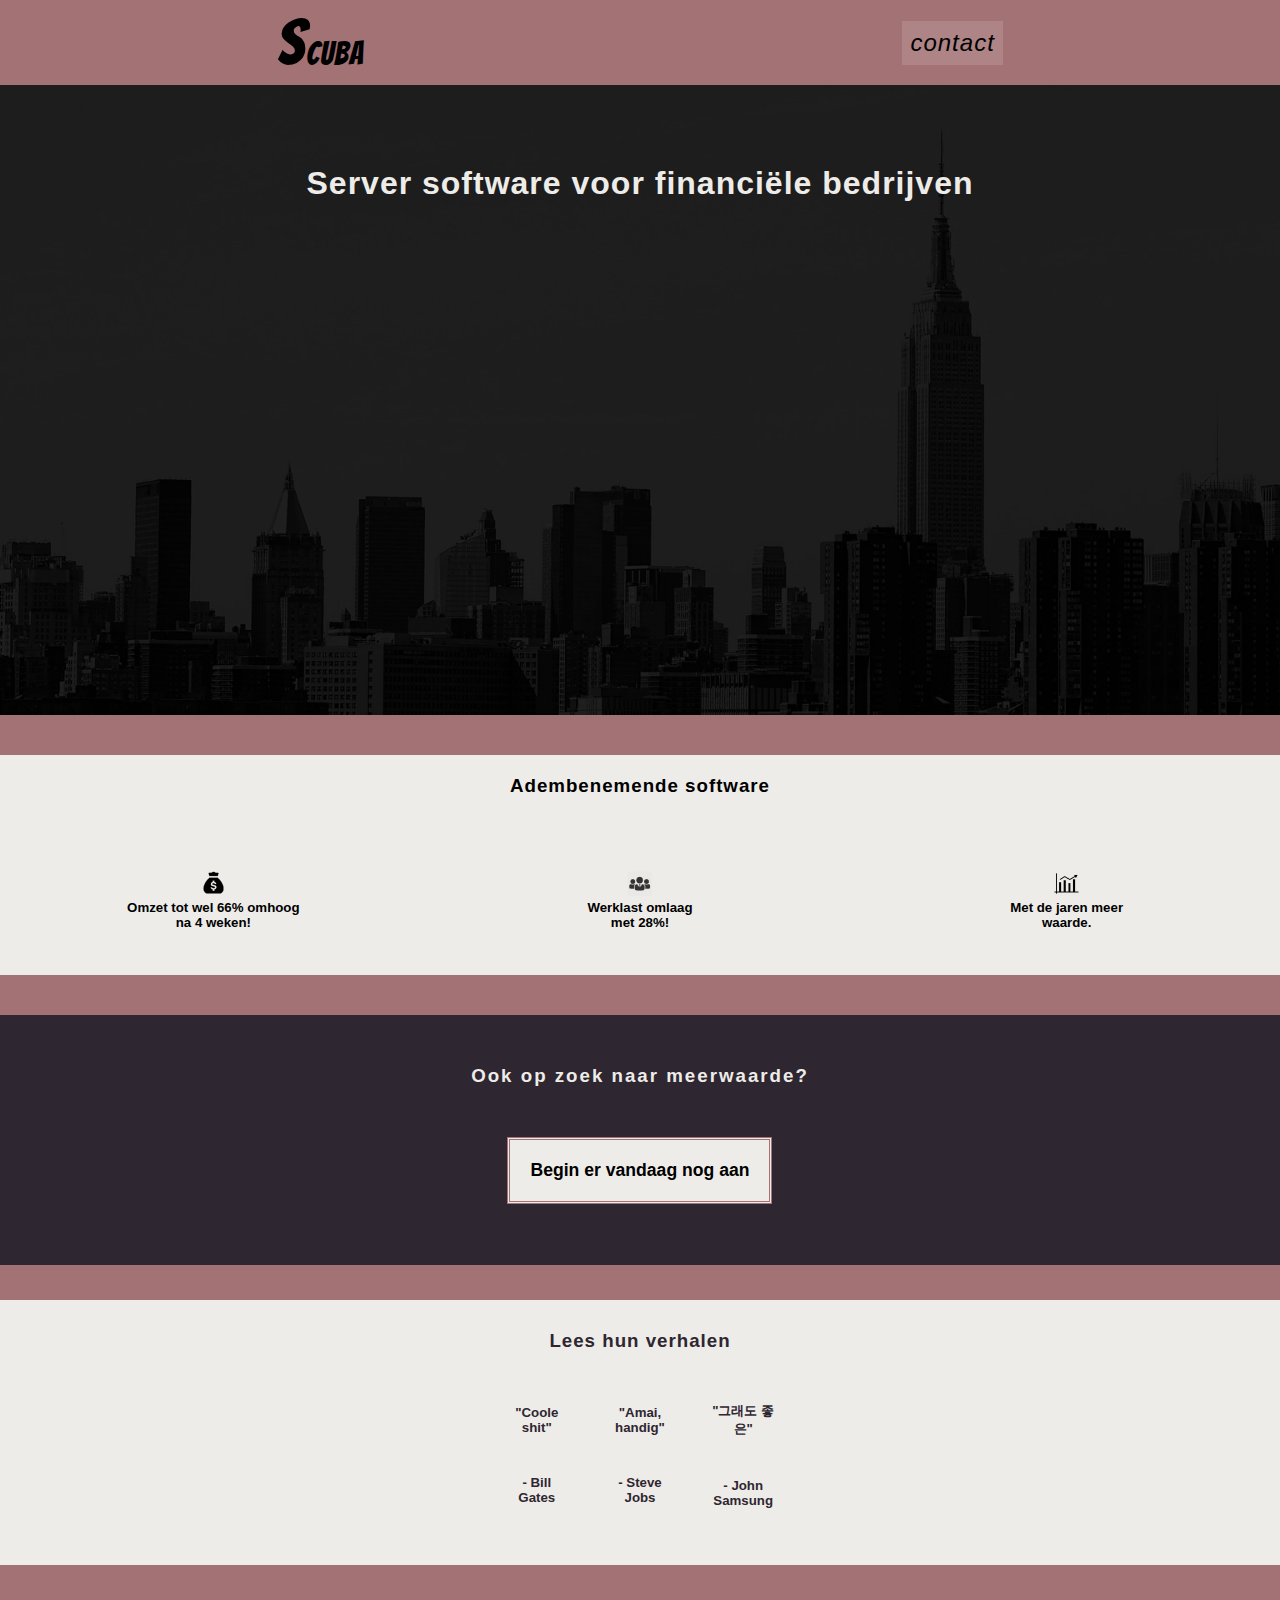
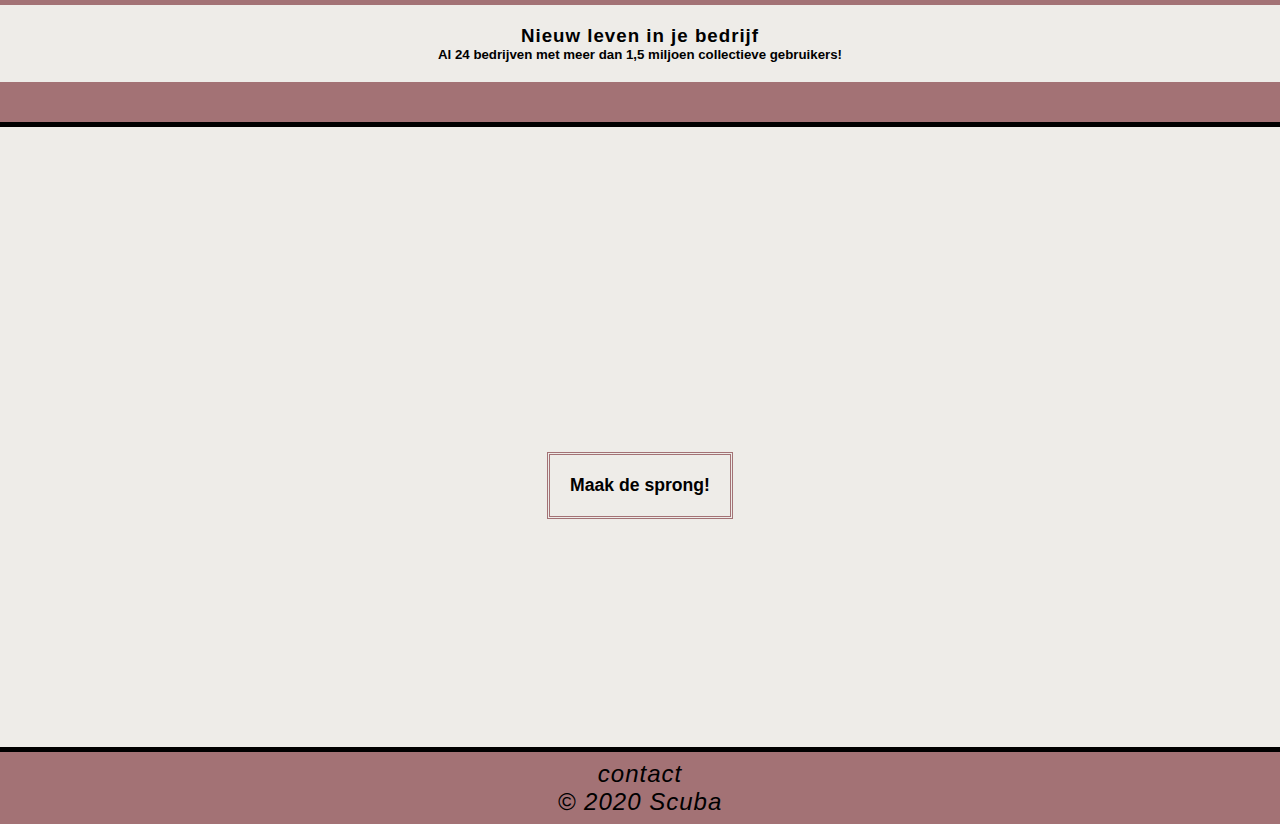
<file: index.html>
<!DOCTYPE html>
<html lang="en">

<head>
  <meta charset="UTF-8" />
  <meta name="viewport" content="width=device-width, initial-scale=1.0" />
  <link rel="stylesheet" href="style.css" />
  <link href="https://fonts.googleapis.com/css2?family=Bangers&display=swap" rel="stylesheet" />
  <title>Scuba: servers voor boekhouders</title>
</head>

<body>
  <nav>
    <ul class="navbar">
      <li class="name"><span class="initial">S</span>cuba</li>
      <li class="list-item">
        <a href="contact.html">contact</a>
      </li>
    </ul>
  </nav>
  <main>
    <div class="container">
      <div class="banner">
        <h1 class="header">
          Server software voor financiële bedrijven
        </h1>
      </div>
      <div class="content-banner-one">
        <div class="content-one">
          <h3>Adembenemende software</h3>
          <ul class="icon-list">
            <li class="icon">
              <img src="img/money.png" />
              <h5>Omzet tot wel 66% omhoog na 4 weken!</h5>
            </li>
            <li class="icon">
              <img src="img/employees.png" />
              <h5>Werklast omlaag met 28%!</h5>
            </li>
            <li class="icon">
              <img src="img/chart.png" />
              <h5>Met de jaren meer waarde.</h5>
            </li>
          </ul>
        </div>
      </div>
      <div class="content-banner-two">
        <div class="content-two">
          <div>
            <h3>Ook op zoek naar meerwaarde?</h3>
          </div>
          <button><a href="#contact">Begin er vandaag nog aan</a></button>
        </div>
      </div>
      <div class="content-banner-three">
        <div class="content-three">
          <h3>Lees hun verhalen</h3>
          <ul class="testimonial-list">
            <li class="testimonial">
              <h5>"Coole shit"</h5>
              <h5 class="testimonial-author">- Bill Gates</h5>
            </li>
            <li class="testimonial">
              <h5>"Amai, handig"</h5>
              <h5 class="testimonial-author">- Steve Jobs</h5>
            </li>
            <li class="testimonial">
              <h5 title="Koreaans voor 'leuk hoor'">"그래도 좋은"</h5>
              <h5 class="testimonial-author">- John Samsung</h5>
            </li>
          </ul>
        </div>
      </div>
      <div class="content-banner-four">
        <div class="content-four">
          <h3>Nieuw leven in je bedrijf</h3>
          <ul class="company-list">
            <li class="companies">
              <h5>
                Al 24 bedrijven met meer dan 1,5 miljoen collectieve
                gebruikers!
              </h5>
            </li>
            <li></li>
          </ul>
        </div>
      </div>
      <div class="content-banner-five banner" id="contact">
        <div class="content-five">
          <div>
            <h3>Waar wacht je nog op?</h3>
            <button onclick="callToAction()">
              Maak de sprong!
            </button>
          </div>
          <div class="cta-none" id="cta">
            <form class="cta-form">
              <label for="naam">Ik ben:</label>
              <input type="text" value="" placeholder="Uw naam" id="naam" required />
              <label for="email">hier beschikbaar:</label>

              <input type="email" value="" placeholder="Uw emailadres" id="email" required />
              <button type="submit" value="submit" name="submit">
                Plons!
              </button>
            </form>
          </div>
        </div>
      </div>
    </div>
  </main>
  <nav>
    <ul class="navbar footer">
      <li>
        <a href="contact.html">contact</a>
      </li>
      <li>
        © 2020 Scuba
      </li>
    </ul>
  </nav>
  <script src="script.js"></script>
</body>

</html>
</file>
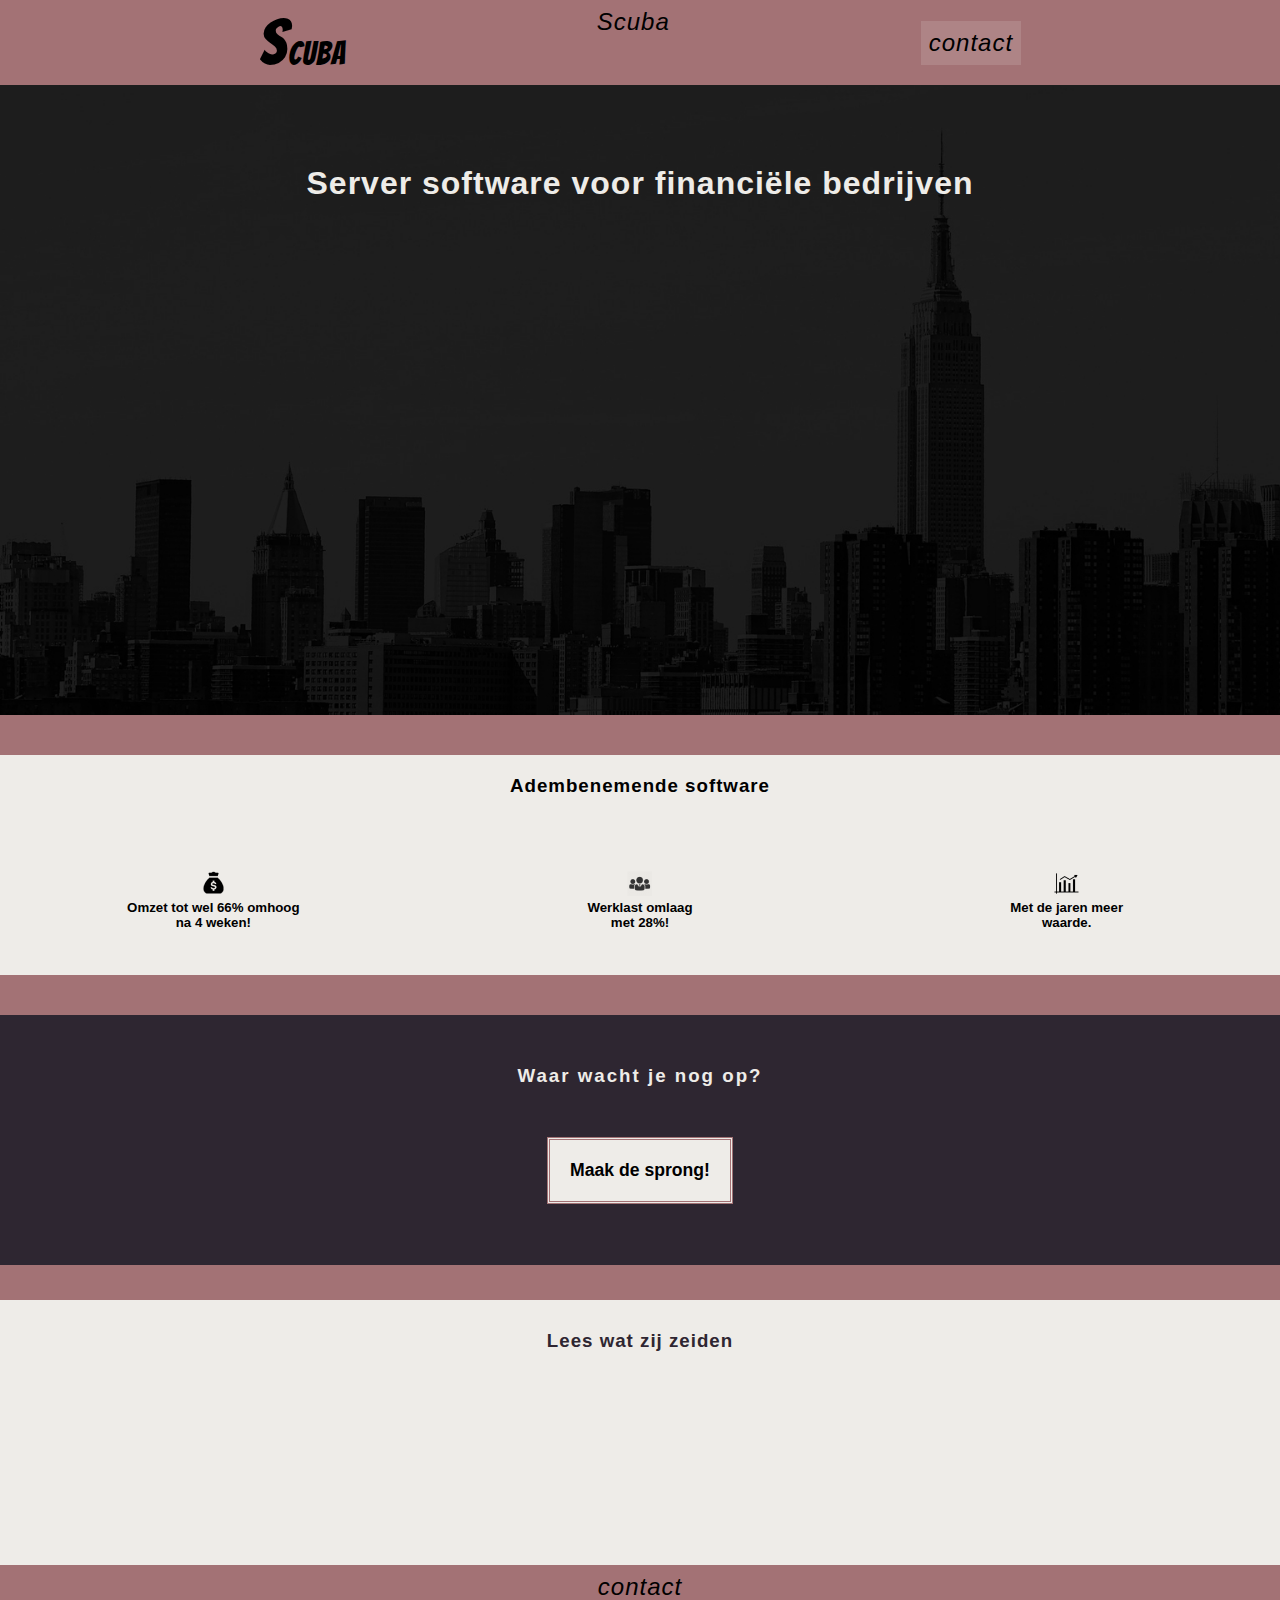
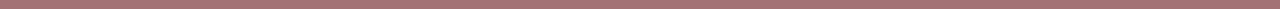
<file: contact.html>
<!DOCTYPE html>
<html lang="en">
  <head>
    <meta charset="UTF-8" />
    <meta name="viewport" content="width=device-width, initial-scale=1.0" />
    <link rel="stylesheet" href="style.css" />
    <link
      href="https://fonts.googleapis.com/css2?family=Bangers&display=swap"
      rel="stylesheet"
    />
    <title>Scuba: servers voor boekhouders</title>
  </head>
  <body>
    <nav>
      <ul class="navbar">
        <li class="name"><span class="initial">S</span>cuba</li>
          Scuba
        </li>
        <li class="list-item">
          <a href="contact.html">contact</a>
        </li>
      </ul>
    </nav>
    <main>
      <div class="container">
        <div class="banner">
          <h1 class="header">
            Server software voor financiële bedrijven
          </h1>
        </div>
        <div class="content-banner-one">
          <div class="content-one">
            <h3>Adembenemende software</h3>
            <ul class="icon-list">
              <li class="icon">
                <img src="img/money.png" />
                <h5>Omzet tot wel 66% omhoog na 4 weken!</h5>
              </li>
              <li class="icon">
                <img src="img/employees.png" />
                <h5>Werklast omlaag met 28%!</h5>
              </li>
              <li class="icon">
                <img src="img/chart.png" />
                <h5>Met de jaren meer waarde.</h5>
              </li>
            </ul>
          </div>
        </div>
        <div class="content-banner-two">
          <div class="content-two">
            <div>
              <h3>Waar wacht je nog op?</h3>
            </div>
            <button>
              <a href="contact.html">
                Maak de sprong!
              </a>
            </button>
          </div>
        </div>
        <div class="content-banner-three">
          <div class="content-three">
            <h3>
              Lees wat zij zeiden
            </h1>
          </div>
        </div>
      </div>
    </main>
    <nav>
      <ul class="navbar">
        <li>
          <a href="contact.html">contact</a>
        </li>
      </ul>
    </nav>
    <script src="script.js"></script>
  </body>
</html>
</file>
<file: style.css>
* {
  box-sizing: border-box;
  margin: 0;
  padding: 0;
}

body {
  font-family: Arial, Helvetica, sans-serif;
  letter-spacing: 1px;
}

/* @media screen and (max-width: 425px) { */

.container {
  min-height: 100vh;
  background-color: #eeece8;
}

/* navbar */

.navbar {
  display: flex;
  padding: 8px;
  list-style: none;
  background-color: #a37275;
  font-size: 1.5rem;
  font-style: italic;
}

.navbar li {
  margin: auto;
}

.navbar a {
  color: black;
  text-decoration: none;
}

.name {
  font: 200 2rem "Bangers", cursive;
}

.initial {
  font-size: 4rem;
}

.list-item {
  background-color: hsl(356, 21%, 60%);
  padding: 8px;
}

/* banner under nav */

.banner {
  background-image: url("img/skyline-nyc.jpg");
  height: 70vh;
  background-attachment: fixed;
  background-position: center;
  background-repeat: no-repeat;
  background-size: cover;
  /* border-bottom: 10px solid black; */
  display: flex;
}

.header {
  margin: auto;
  margin-top: 80px;
  padding: 0 5px;
  display: flex;
  text-align: center;
  justify-content: center;
  color: #eeece8;
}

/* first content div */

.content-banner-one, .content-banner-four {
  background-color: #a37275;
  height: 300px;
  display: flex;
  align-items: center;
}

.content-one, .content-four {
  display: grid;
  background-color: #eeece8;
  height: 220px;
  width: 100%;
  text-align: center;
  font: 600 1rem Helvetica, sans-serif;
  padding: 20px 0;
}

.icon-list, .testimonial-list {
  display: grid;
  grid-template-columns: repeat(3, 1fr);
  list-style: none;
  padding: 0;
  margin: 0;
  letter-spacing: 0;
}

.icon, .testimonial {
  margin: auto;
}

.icon img {
  margin: 0;
  padding: 0;
  grid-template-columns: 1/1/1;
}

.icon h5, .testimonial h5 {
  margin: auto;
  max-width: 75%;
}

/* second content div */

.content-banner-two, .content-banner-five {
  background-color: #2e2631;
  height: 250px;
  display: flex;
  align-items: center;
}

.content-two, .content-five {
  display: flex;
  margin: auto;
  line-height: 10px;
  letter-spacing: 2px;
  flex-direction: column;
  color: #eeece8;
  min-height: 150px;
  text-align: center;
  justify-content: center;
  font: 600 1rem Helvetica, sans-serif;
}

.content-two button, .content-five button {
  padding: 20px;
  margin: auto;
  margin-top: 50px;
  font-weight: 600;
  font-size: 1.1rem;
  max-width: 80%;
  border: 3px double #a37275;
  background-color: #eeece8;
}

button a {
  color: inherit;
  text-decoration: none;
}

.content-banner-three {
  background-color: #a37275;
  height: 300px;
  padding: 35px 0 0 0;
}

.content-three {
  background-color: #eeece8;
  color: #2e2631;
  height: 265px;
  display: grid;
  margin: auto;
  text-align: center;
  justify-content: center;
}

.content-three h3 {
  margin-top: 30px;
}

.testimonial-author {
  padding: 40px 0;
}

.content-banner-four {
  height: auto;
  padding: 40px 0;
}

.content-four {
  height: auto;
}

.content-banner-five {
  background-color: transparent;
  min-height: 70vh;
  height: auto;
  border-top: 5px solid black;
  border-bottom: 5px solid black;
}

.content-five h3 {
  padding-top: 25px;
}

.tester-image {
  transform: scaleX(10%);
  height: auto;
}

.company-list {
  list-style: none;
  padding: 0;
  margin: 0;
  letter-spacing: 0;
}

.company h5 {
  margin: 10px 5px;
}

.cta-div::before {
  content: " ";
  width: 0;
  height: 0;
  border-left: 25px solid transparent;
  border-right: 25px solid transparent;
  border-bottom: 25px solid #eeece8;
  border-radius: 20px;
  position: absolute;
  top: -15px;
  left: 80px;
}

.cta-none, .cta-div {
  position: relative;
  flex-direction: column;
  min-height: 250px;
  width: 220px;
  margin: auto;
  margin-bottom: 25px;
  margin-top: 25px;
  padding: 8px;
  background-color: #eeece8;
  border: 2px solid #a37275;
  border-top: none;
  transition: 0.5s ease-in;
}

.cta-none {
  display: none;
  transition: display 1.7s;
  animation: fadeout 0.7s forwards;
}

@keyframes fadeout {
  from {
    display: flex;
    opacity: 1;
  }
  to {
    display: none;
    opacity: 0;
  }
}

.cta-div {
  display: flex;
  animation: fadein 0.7s forwards;
  box-shadow: 0 3px 5px 5px #a372753f;
}

@keyframes fadein {
  from {
    display: none;
    opacity: 0;
  }
  to {
    display: flex;
    opacity: 1;
  }
}

.cta-form {
  transition: 0.5s ease-in;
  margin-top: 25px;
}

.cta-form label {
  display: block;
  color: black;
  margin-left: 12px;
  text-align: left;
}

.cta-form input {
  padding: 4px;
  margin: 15px 0;
  border: 1px solid #a37275;
}

.cta-form button {
  margin-top: 5px;
  padding: 12px 30px;
}

/* footer */

.footer {
  display: grid;
}

/*  */
</file>
